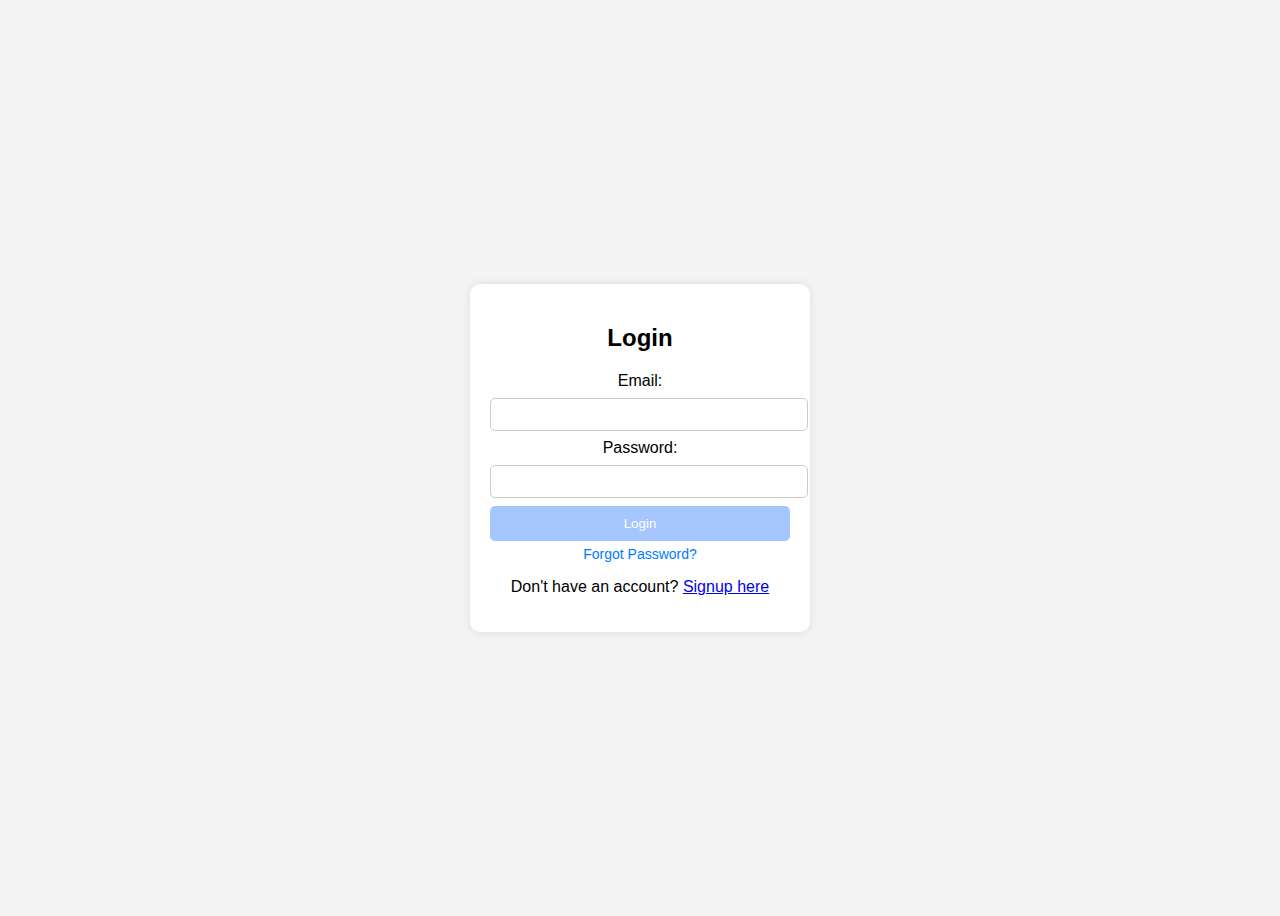
<file: login.html>
<!DOCTYPE html>
<html lang="en">
<head>
    <meta charset="UTF-8">
    <meta name="viewport" content="width=device-width, initial-scale=1.0">
    <title>Login</title>
    <link rel="stylesheet" href="login.css">
   
</head>
<body>
    <div class="container">
        <h2>Login</h2>
        <form id="login-form">
            <label>Email:</label>
            <input type="email" id="login-email" required>
            <span id="email-error"></span>

            <label>Password:</label>
            <input type="password" id="login-password" required>
            <span id="password-error"></span>

            <button type="submit" id="login-btn" disabled>Login</button>
            <p class="forgot-password" onclick="showForgotPassword()">Forgot Password?</p>
        </form>
        
        <div id="forgot-password-section" style="display: none;">
            <h3>Reset Password</h3>
            <input type="email" id="reset-email" placeholder="Enter your email">
            <button onclick="sendOTP()">Send OTP</button>
            <span id="otp-message"></span>

            <input type="text" id="otp-input" placeholder="Enter OTP" style="display: none;">
            <input type="password" id="new-password" placeholder="Enter new password" style="display: none;">
            <button id="reset-btn" style="display: none;" onclick="resetPassword()">Reset Password</button>
        </div>
        

        <p>Don't have an account? <a href="signup.html">Signup here</a></p>
    </div>
    <script src="login.js"></script>
    
</body>
</html>
</file>
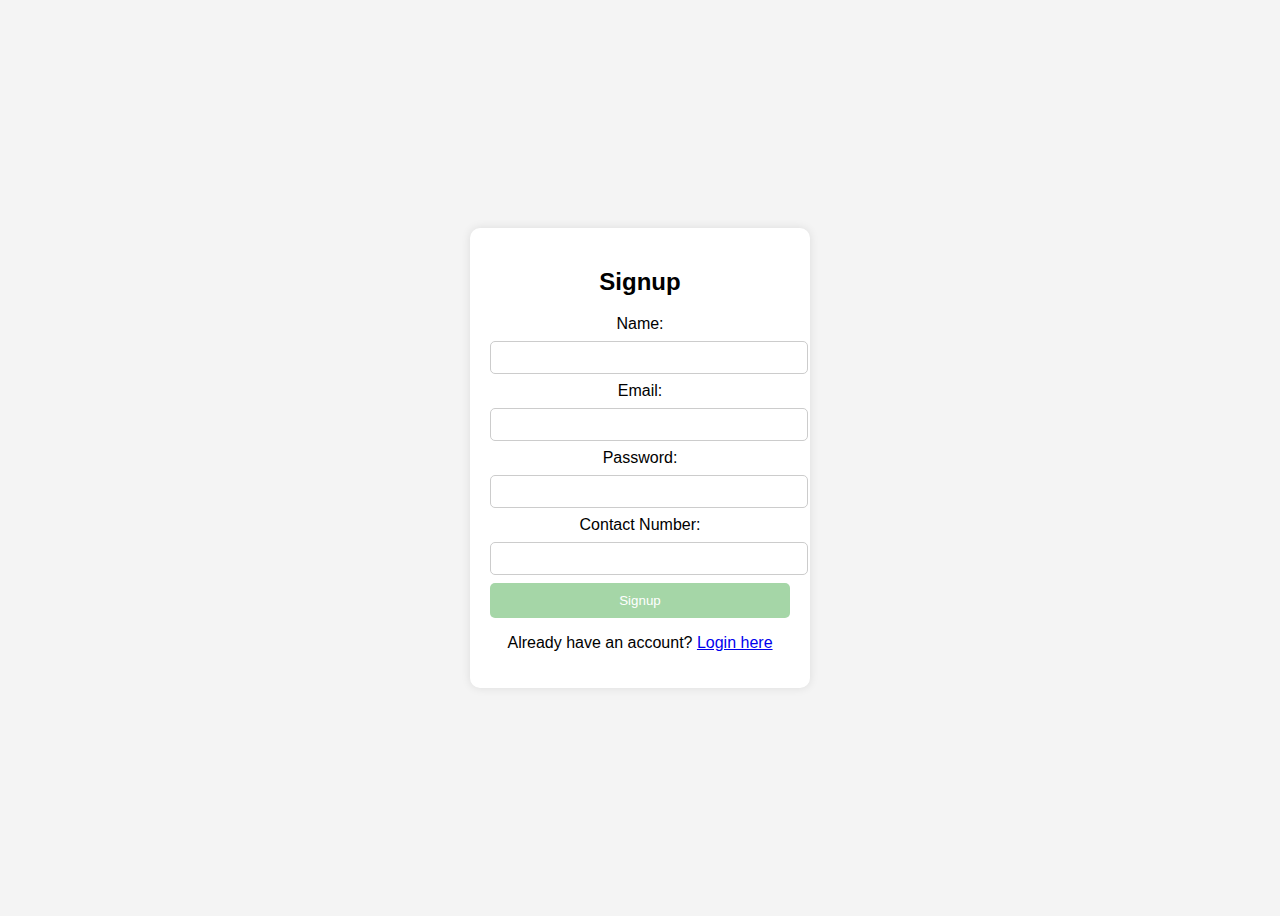
<file: signup.html>
<!DOCTYPE html>
<html lang="en">
<head>
    <meta charset="UTF-8">
    <meta name="viewport" content="width=device-width, initial-scale=1.0">
    <title>Signup</title>
    <link rel="stylesheet" href="signup.css">
    
</head>
<body>
    <div class="container">
        <h2>Signup</h2>
        <form id="signup-form">
            <label>Name:</label>
            <input type="text" id="signup-name" required>
            <span id="name-error"></span>

            <label>Email:</label>
            <input type="email" id="signup-email" required>
            <span id="email-error"></span>

            <label>Password:</label>
            <input type="password" id="signup-password" required>
            <span id="password-error"></span>

            <label>Contact Number:</label>
            <input type="text" id="signup-contact" required>
            <span id="contact-error"></span>

            <button type="submit" id="signup-btn" disabled>Signup</button>
        </form>
        <p>Already have an account? <a href="login.html">Login here</a></p>
    </div>

    <script src="signup.js"></script>
    
</body>
</html>
</file>
<file: login.css>
body {
    font-family: Arial, sans-serif;
    display: flex;
    justify-content: center;
    align-items: center;
    height: 100vh;
    background-color: #f4f4f4;
}
.container {
    background: white;
    padding: 20px;
    border-radius: 10px;
    box-shadow: 0 0 10px rgba(0, 0, 0, 0.1);
    width: 300px;
    text-align: center;
}
input {
    width: 100%;
    padding: 8px;
    margin: 8px 0;
    border: 1px solid #ccc;
    border-radius: 5px;
}
button {
    background: #007bff;
    color: white;
    border: none;
    padding: 10px;
    width: 100%;
    border-radius: 5px;
    cursor: pointer;
}
button:disabled {
    background: #a5c6ff;
    cursor: not-allowed;
}
span {
    color: red;
    font-size: 12px;
}
.forgot-password {
    color: #007bff;
    cursor: pointer;
    font-size: 14px;
    margin-top: 5px;
}
.forgot-password:hover {
    text-decoration: underline;
}
</file>
<file: signup.css>
body {
            font-family: Arial, sans-serif;
            display: flex;
            justify-content: center;
            align-items: center;
            height: 100vh;
            background-color: #f4f4f4;
        }
        .container {
            background: white;
            padding: 20px;
            border-radius: 10px;
            box-shadow: 0 0 10px rgba(0, 0, 0, 0.1);
            width: 300px;
            text-align: center;
        }
        input {
            width: 100%;
            padding: 8px;
            margin: 8px 0;
            border: 1px solid #ccc;
            border-radius: 5px;
        }
        button {
            background: #28a745;
            color: white;
            border: none;
            padding: 10px;
            width: 100%;
            border-radius: 5px;
            cursor: pointer;
        }
        button:disabled {
            background: #a5d6a7;
            cursor: not-allowed;
        }
        button:hover {
            background: #218838;
        }
        span {
            color: red;
            font-size: 12px;
        }
</file>
